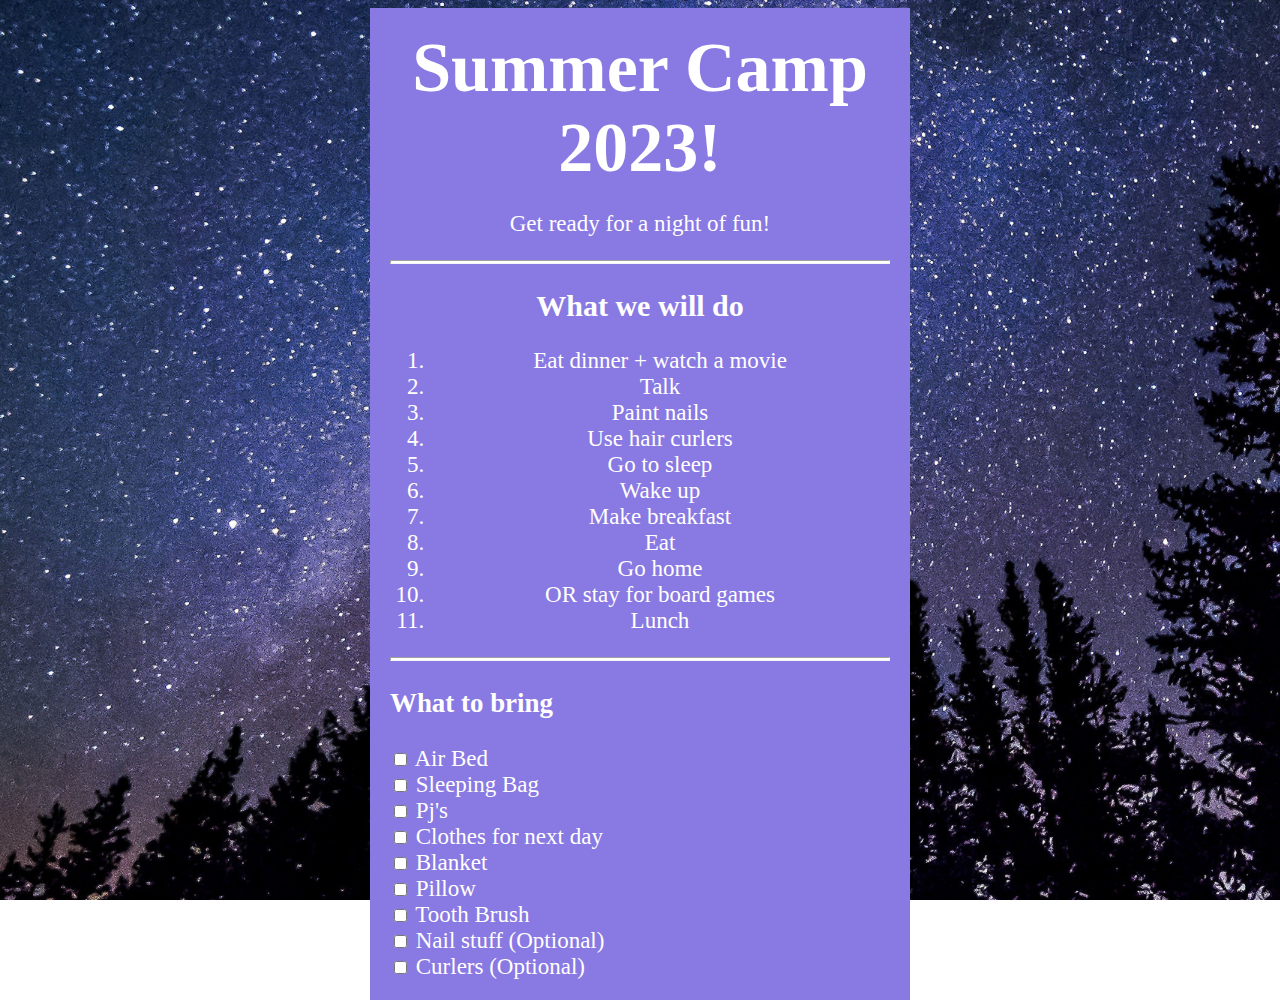
<file: index.html>
<!DOCTYPE html>

<html lang="en">
<head>
 <meta charset="utf-8">
 <div class="sectionA">
 <title>Summer Camp 2023!</title>
 <link rel="stylesheet" type="text/css" href="CampStyles.css" />
</head>
 <body>
  
   <h1>Summer Camp 2023!</h1>
   <p>Get ready for a night of fun!</p>
  
   <hr></hr>
  <h2>What we will do</h2>
   <ol >
     <li>Eat dinner + watch a movie</li>
     <li>Talk</li>
     <li>Paint nails</li>
     <li>Use hair curlers</li>
     <li>Go to sleep</li>
     <li>Wake up</li>
     <li>Make breakfast</li>
     <li>Eat</li>
     <li>Go home</li>
     <li>OR stay for board games</li>
     <li>Lunch</li>
   </ol>
   
<hr></hr>
<section class="item_block">
  <h3>What to bring</h3>
  <div class="item">
  <input id="bed" type="checkbox" name="bed" value="Air Bed" unchecked>
    <label for="bed">Air Bed</label></Br></article>
  <input id="sleepingbag" type="checkbox" name="sleepingbag" value="Sleeping Bag" unchecked>
   <label for="sleepingbag">Sleeping Bag</label></Br>
  <input id="pjs" type="checkbox" name="pjs" value="Pj's" unchecked>
   <label for="pjs">Pj's</label></Br>
  <input id="clothes" type="checkbox" name="clothes" value="Change of clothes" unchecked>
    <label for="clothes">Clothes for next day</label></Br>
  <input id="blanket" type="checkbox" name="blanket" value="Blanket" unchecked>
   <label for="blanket">Blanket</label></Br>
  <input id="pillow" type="checkbox" name="pillow" value="Pillow" unchecked>
   <label for="pillow">Pillow</label></Br>
  <input id="toothbrush" type="checkbox" name="toothbrush" value="toothbrush" unchecked>
    <label for="toothbrush">Tooth Brush</label></Br>
  <input id="nailstuff" type="checkbox" name="nailstuff" value="Nail stuff" unchecked>
   <label for="nailstuff">Nail stuff (Optional)</label></Br>
  <input id="curlers" type="checkbox" name="curlers" value="curlers" unchecked>
   <label for="curlers">Curlers (Optional)</label></Br>
  </div>
</div>
</section>
</div>
 </body>
</html>
</file>
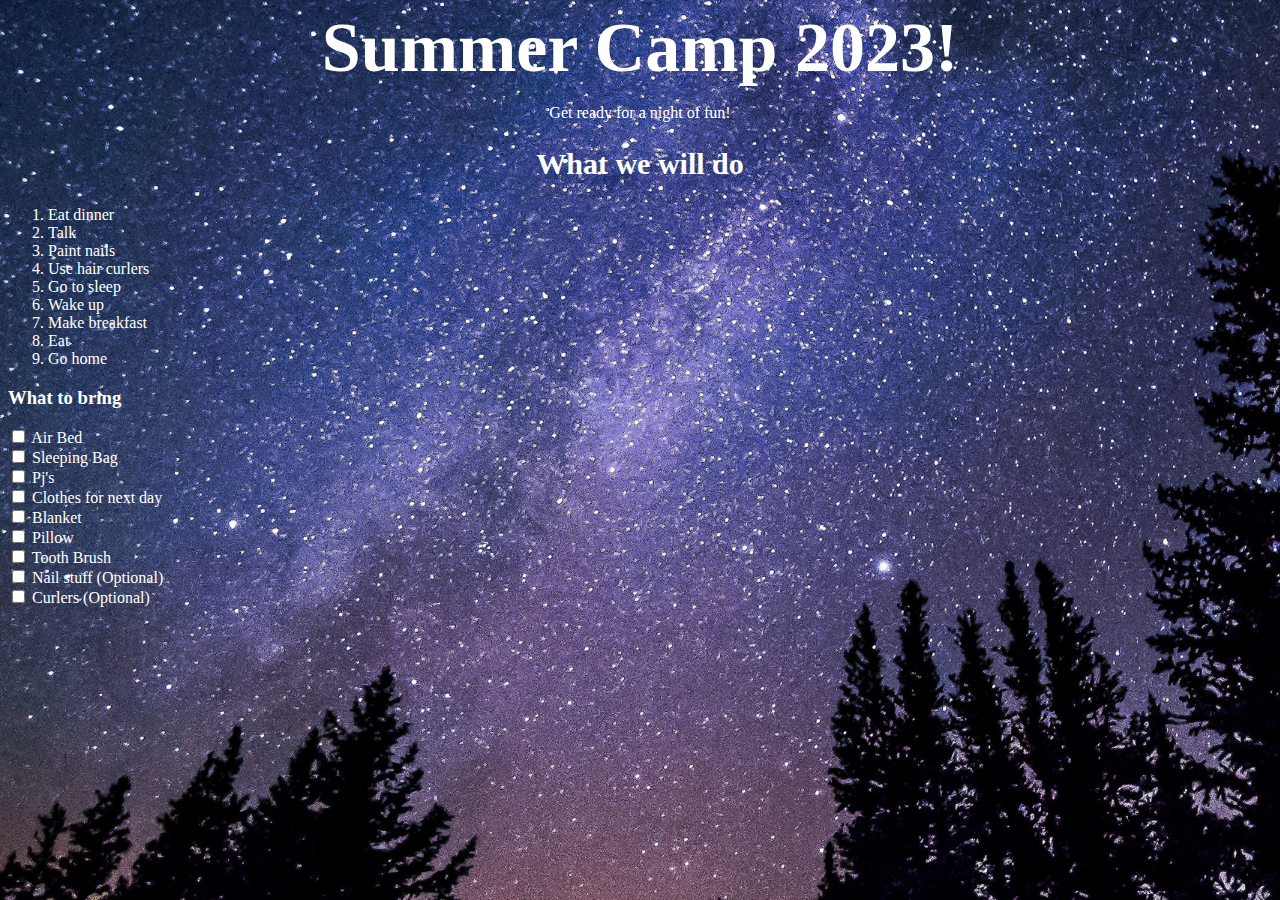
<file: CampIndex.html>
<!DOCTYPE html>

<html lang="en">
<head>
 <meta charset="utf-8">
 <title>Summer Camp 2023!</title>
 <link rel="stylesheet" type="text/css" href="CampStyles.css" />
</head>
 <body>
  <main>
   <h1>Summer Camp 2023!</h1>
   <p>Get ready for a night of fun!</p>

  <h2>What we will do</h2>
  <ol>
    <li>Eat dinner</li>
    <li>Talk</li>
    <li>Paint nails</li>
    <li>Use hair curlers</li>
    <li>Go to sleep</li>
    <li>Wake up</li>
    <li>Make breakfast</li>
    <li>Eat</li>
    <li>Go home</li>
  </ol>
<h3>What to bring</h3>
<div class="item_block">
  <div class="item">
  <input id="bed" type="checkbox" name="bed" value="Air Bed" unchecked>
    <label for="bed">Air Bed</label></Br></article>
  <input id="sleepingbag" type="checkbox" name="sleepingbag" value="Sleeping Bag" unchecked>
   <label for="sleepingbag">Sleeping Bag</label></Br>
  <input id="pjs" type="checkbox" name="pjs" value="Pj's" unchecked>
   <label for="pjs">Pj's</label></Br>
  <input id="clothes" type="checkbox" name="clothes" value="Change of clothes" unchecked>
    <label for="clothes">Clothes for next day</label></Br>
  <input id="blanket" type="checkbox" name="blanket" value="Blanket" unchecked>
   <label for="blanket">Blanket</label></Br>
  <input id="pillow" type="checkbox" name="pillow" value="Pillow" unchecked>
   <label for="pillow">Pillow</label></Br>
  <input id="toothbrush" type="checkbox" name="toothbrush" value="toothbrush" unchecked>
    <label for="toothbrush">Tooth Brush</label></Br>
  <input id="nailstuff" type="checkbox" name="nailstuff" value="Nail stuff" unchecked>
   <label for="nailstuff">Nail stuff (Optional)</label></Br>
  <input id="curlers" type="checkbox" name="curlers" value="curlers" unchecked>
   <label for="curlers">Curlers (Optional)</label></Br>
  </div>
</div>


  </main>
 </body>
</html>
</file>
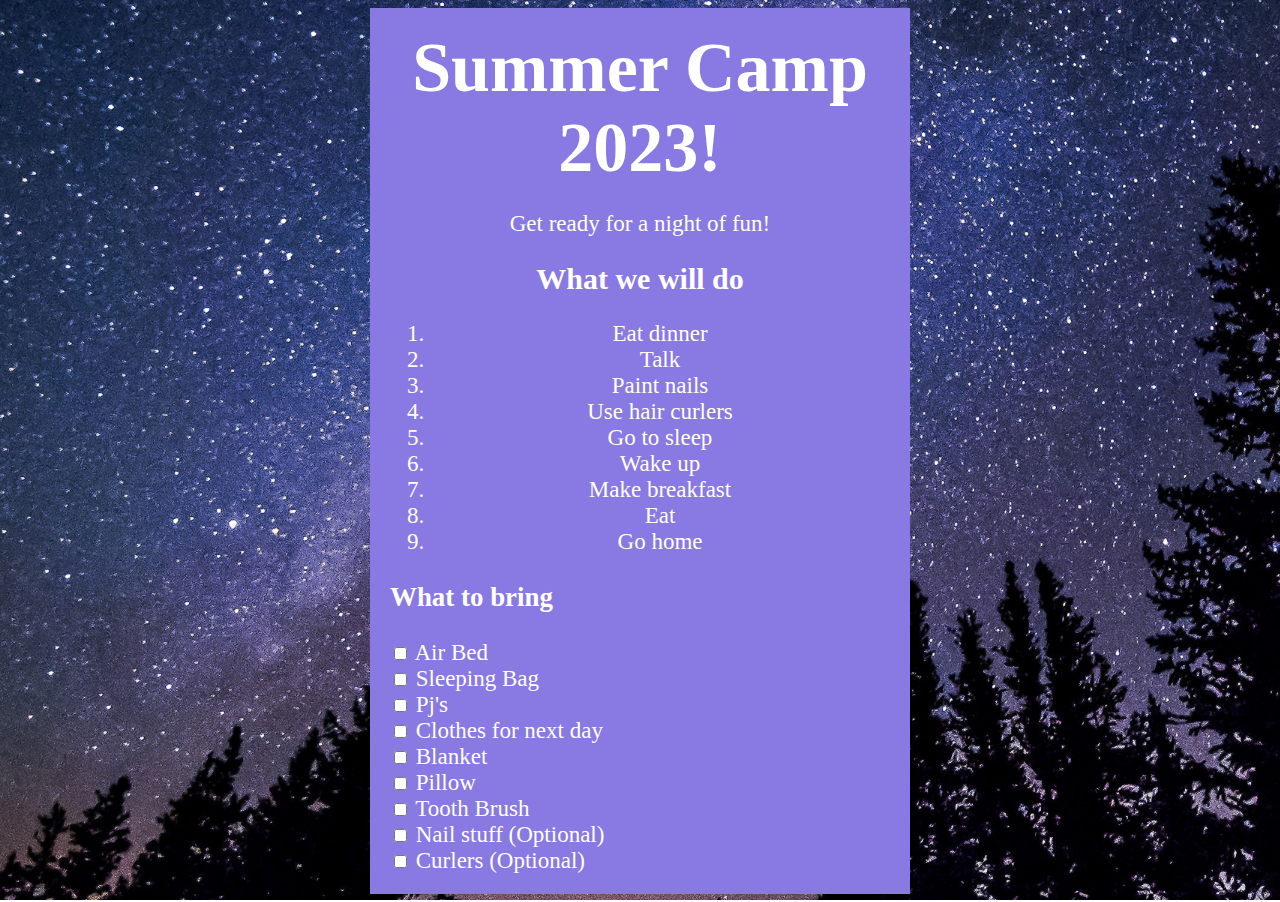
<file: CampIndexFinal.html>
<!DOCTYPE html>

<html lang="en">
<head>
 <meta charset="utf-8">
 <div class="sectionA">
 <title>Summer Camp 2023!</title>
 <link rel="stylesheet" type="text/css" href="CampStyles.css" />
</head>
 <body>
  
   <h1>Summer Camp 2023!</h1>
   <p>Get ready for a night of fun!</p>
  

  <h2>What we will do</h2>
   <ol >
     <li>Eat dinner</li>
     <li>Talk</li>
     <li>Paint nails</li>
     <li>Use hair curlers</li>
     <li>Go to sleep</li>
     <li>Wake up</li>
     <li>Make breakfast</li>
     <li>Eat</li>
     <li>Go home</li>
   </ol>
   

<section class="item_block">
  <h3>What to bring</h3>
  <div class="item">
  <input id="bed" type="checkbox" name="bed" value="Air Bed" unchecked>
    <label for="bed">Air Bed</label></Br></article>
  <input id="sleepingbag" type="checkbox" name="sleepingbag" value="Sleeping Bag" unchecked>
   <label for="sleepingbag">Sleeping Bag</label></Br>
  <input id="pjs" type="checkbox" name="pjs" value="Pj's" unchecked>
   <label for="pjs">Pj's</label></Br>
  <input id="clothes" type="checkbox" name="clothes" value="Change of clothes" unchecked>
    <label for="clothes">Clothes for next day</label></Br>
  <input id="blanket" type="checkbox" name="blanket" value="Blanket" unchecked>
   <label for="blanket">Blanket</label></Br>
  <input id="pillow" type="checkbox" name="pillow" value="Pillow" unchecked>
   <label for="pillow">Pillow</label></Br>
  <input id="toothbrush" type="checkbox" name="toothbrush" value="toothbrush" unchecked>
    <label for="toothbrush">Tooth Brush</label></Br>
  <input id="nailstuff" type="checkbox" name="nailstuff" value="Nail stuff" unchecked>
   <label for="nailstuff">Nail stuff (Optional)</label></Br>
  <input id="curlers" type="checkbox" name="curlers" value="curlers" unchecked>
   <label for="curlers">Curlers (Optional)</label></Br>
  </div>
</div>
</section>
</div>
 </body>
</html>
</file>
<file: CampStyles.css>
body {
    background-image:url('sky.jpg')  ;
    
    background-repeat: no-repeat;
    background-attachment: fixed;
    background-size: cover;
    color: white;
}

h1 {font-size: 70px;
    margin-top: 0;
    margin-bottom: 15px;}
    
    h1, h2,p { text-align: center;}

.sectionA{
    background-color:rgb(137, 121, 226);
    
   width: 80%;
  background-color: rgb(137, 121, 226);
  margin-left: auto;
  margin-right: auto;
  padding: 20px;
  max-width: 500px;
  font-size: 23px;

}
.sectionA ol{
    text-align: center ;
}
hr {
    height: 2px;
    background-color: rgb(255, 255, 255);
    border-color: rgb(244, 244, 244);
}
h2 {
    font-size: 30px;
}
</file>
